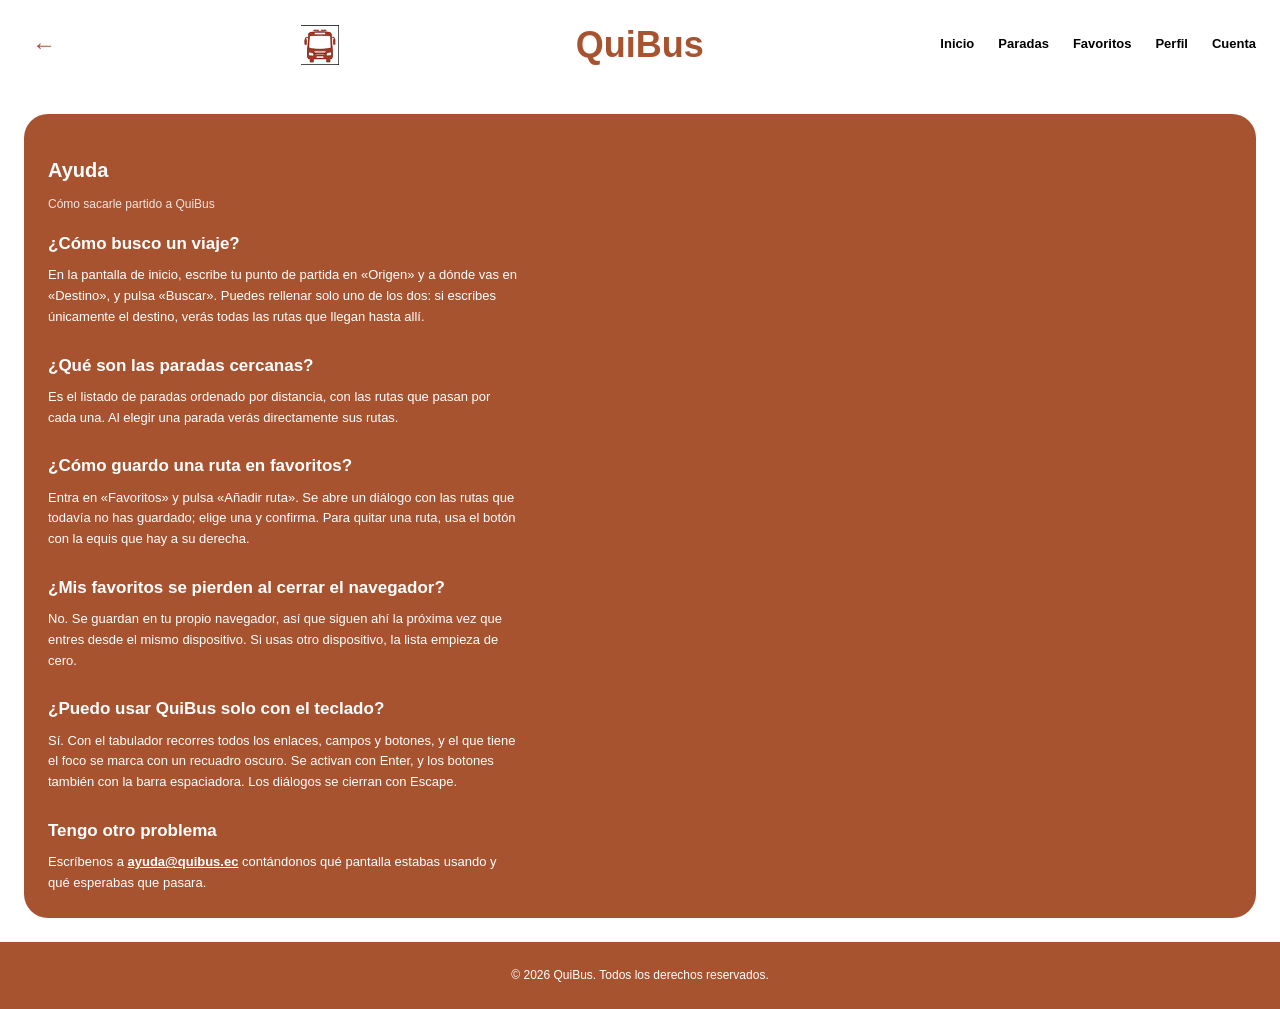
<file: pages/ayuda.html>
<!DOCTYPE html>
<html lang="es">
<head>
  <meta charset="UTF-8">
  <meta name="viewport" content="width=device-width, initial-scale=1.0">
  <meta name="description" content="Preguntas frecuentes sobre cómo buscar viajes, guardar favoritos y usar el mapa de QuiBus.">
  <title>QuiBus - Ayuda</title>
  <link rel="stylesheet" href="../assets/css/styles.css?v=3">
</head>
<body>

  <header>
    <a href="perfil.html" class="icon-btn" aria-label="Volver a perfil">←</a>
    <img src="../assets/images/logo.png" alt="Logotipo de QuiBus, un autobús estilizado en color rojo">
    <h1>QuiBus</h1>

    <nav aria-label="Menú principal">
      <ul>
        <li><a href="../index.html">Inicio</a></li>
        <li><a href="paradas-cercanas.html">Paradas</a></li>
        <li><a href="favoritos.html">Favoritos</a></li>
        <li><a href="perfil.html">Perfil</a></li>
        <li><a href="login.html">Cuenta</a></li>
      </ul>
    </nav>
  </header>

  <main>

    <section aria-labelledby="titulo-ayuda">
      <h2 id="titulo-ayuda">Ayuda</h2>
      <p class="subtitulo">Cómo sacarle partido a QuiBus</p>

      <dl class="faq">
        <dt>¿Cómo busco un viaje?</dt>
        <dd>
          En la pantalla de inicio, escribe tu punto de partida en «Origen» y a dónde
          vas en «Destino», y pulsa «Buscar». Puedes rellenar solo uno de los dos: si
          escribes únicamente el destino, verás todas las rutas que llegan hasta allí.
        </dd>

        <dt>¿Qué son las paradas cercanas?</dt>
        <dd>
          Es el listado de paradas ordenado por distancia, con las rutas que pasan por
          cada una. Al elegir una parada verás directamente sus rutas.
        </dd>

        <dt>¿Cómo guardo una ruta en favoritos?</dt>
        <dd>
          Entra en «Favoritos» y pulsa «Añadir ruta». Se abre un diálogo con las rutas
          que todavía no has guardado; elige una y confirma. Para quitar una ruta, usa
          el botón con la equis que hay a su derecha.
        </dd>

        <dt>¿Mis favoritos se pierden al cerrar el navegador?</dt>
        <dd>
          No. Se guardan en tu propio navegador, así que siguen ahí la próxima vez que
          entres desde el mismo dispositivo. Si usas otro dispositivo, la lista empieza
          de cero.
        </dd>

        <dt>¿Puedo usar QuiBus solo con el teclado?</dt>
        <dd>
          Sí. Con el tabulador recorres todos los enlaces, campos y botones, y el que
          tiene el foco se marca con un recuadro oscuro. Se activan con Enter, y los
          botones también con la barra espaciadora. Los diálogos se cierran con Escape.
        </dd>

        <dt>Tengo otro problema</dt>
        <dd>
          Escríbenos a <a href="mailto:ayuda@quibus.ec">ayuda@quibus.ec</a> contándonos
          qué pantalla estabas usando y qué esperabas que pasara.
        </dd>
      </dl>
    </section>

  </main>

  <footer>
    <p>&copy; 2026 QuiBus. Todos los derechos reservados.</p>
  </footer>

</body>
</html>
</file>
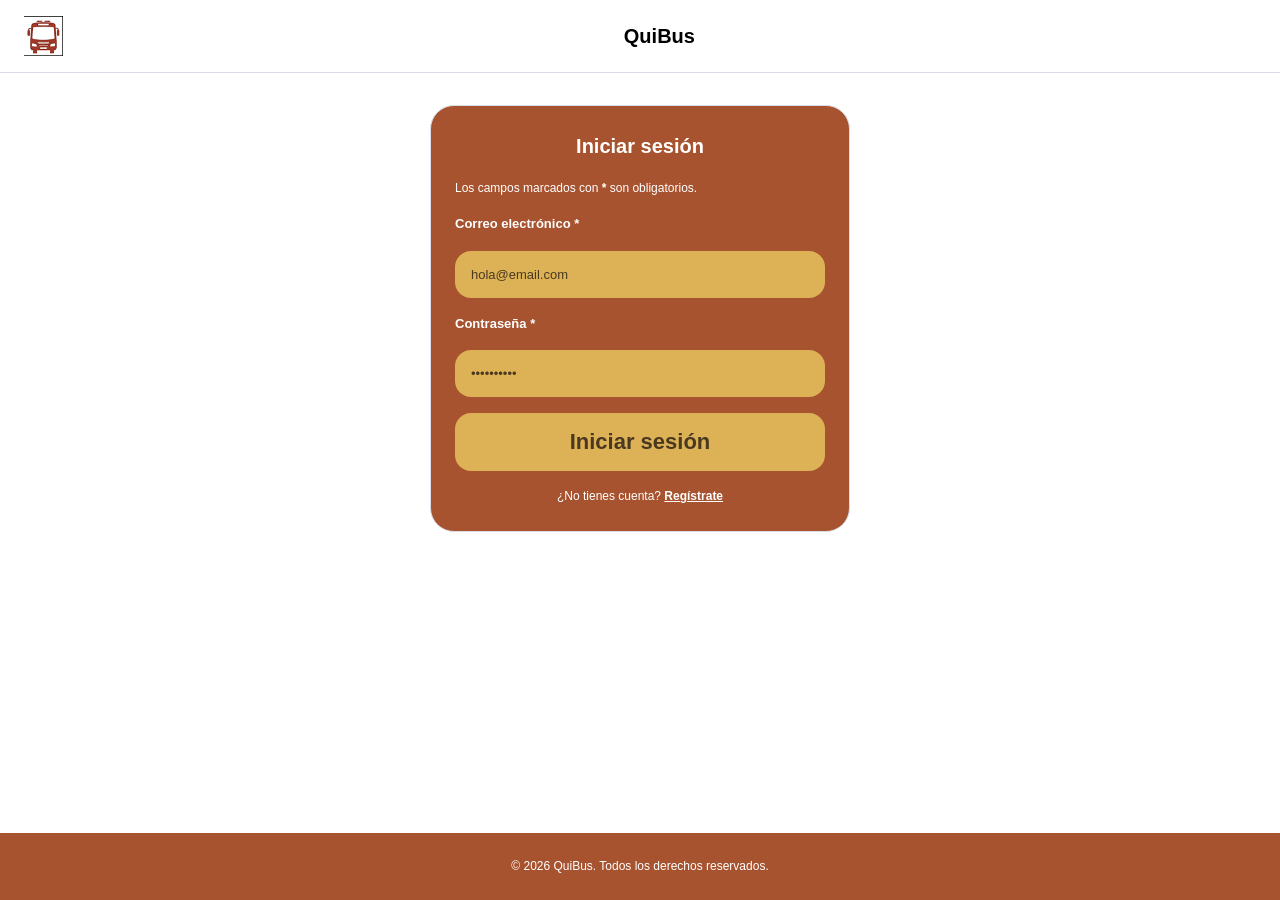
<file: pages/login.html>
<!DOCTYPE html>
<html lang="es">
<head>
  <meta charset="UTF-8">
  <meta name="viewport" content="width=device-width, initial-scale=1.0">
  <title>QuiBus - Iniciar sesión</title>
  <link rel="stylesheet" href="../assets/css/styles.css?v=3">
</head>
<body>

  <header class="login-header">
    <img src="../assets/images/logo.png" alt="Logotipo de QuiBus, un autobús estilizado en color rojo">
    <h1>QuiBus</h1>
  </header>

  <main class="login-main">
    <section class="login-card" aria-label="Formulario de inicio de sesión">
      <h2>Iniciar sesión</h2>

      <!-- novalidate desactiva los globos del navegador para que los mensajes
           los controle js/auth.js: asi salen siempre en español y anclados al
           campo mediante aria-describedby. La validación sigue siendo la nativa
           (checkValidity), solo cambia como se comunica. -->
      <form action="#" method="post" novalidate>
        <p class="form-nota">Los campos marcados con <span class="obligatorio" aria-hidden="true">*</span> son obligatorios.</p>

        <label for="email">Correo electrónico <span class="obligatorio" aria-hidden="true">*</span></label>
        <input type="email" id="email" name="email" required autocomplete="email"
               placeholder="hola@email.com" aria-describedby="email-error">
        <p id="email-error" class="error-message" role="alert" hidden></p>

        <label for="password">Contraseña <span class="obligatorio" aria-hidden="true">*</span></label>
        <input type="password" id="password" name="password" required autocomplete="current-password"
               placeholder="••••••••••" aria-describedby="password-error">
        <p id="password-error" class="error-message" role="alert" hidden></p>

        <button type="submit">Iniciar sesión</button>
      </form>

      <p class="registro-link">¿No tienes cuenta? <a href="registro.html">Regístrate</a></p>
    </section>
  </main>

  <footer>
    <p>&copy; 2026 QuiBus. Todos los derechos reservados.</p>
  </footer>

  <script src="../assets/js/auth.js"></script>

</body>
</html>
</file>
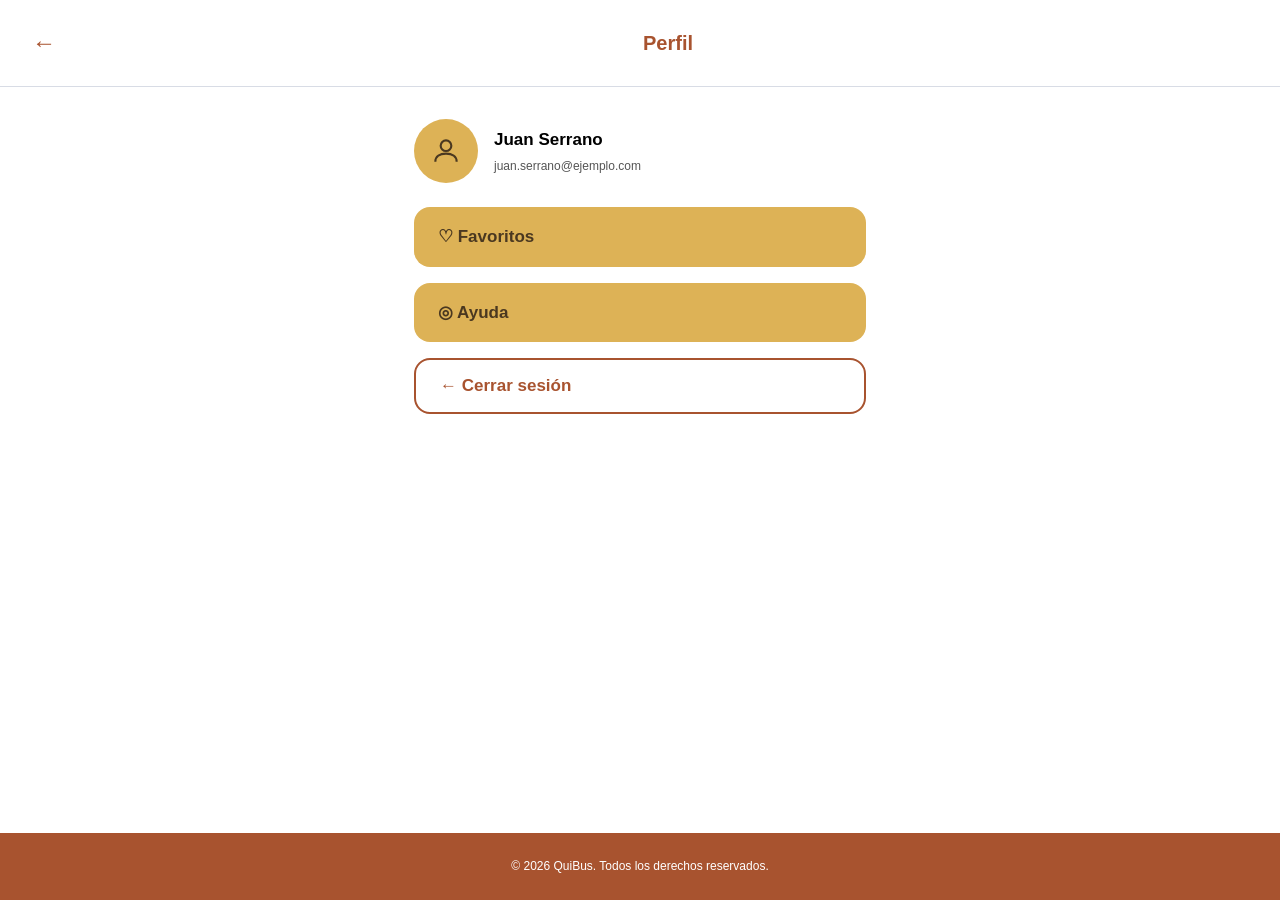
<file: pages/perfil.html>
<!DOCTYPE html>
<html lang="es">
<head>
  <meta charset="UTF-8">
  <meta name="viewport" content="width=device-width, initial-scale=1.0">
  <title>QuiBus - Perfil</title>
  <link rel="stylesheet" href="../assets/css/styles.css?v=3">
</head>
<body class="perfil-body">

  <header class="perfil-header">
    <!-- Antes era un <button> sin ningún manejador: se podía enfocar y pulsar,
         pero no hacía nada. Como enlace tiene destino real y funciona igual que
         la flecha de registro.html. -->
    <a href="../index.html" class="icon-btn" aria-label="Volver al inicio">←</a>
    <!-- Título de la página: era <h2> sin que existiera ningún <h1>. -->
    <h1>Perfil</h1>
  </header>

  <main class="perfil-main">
    <article class="profile-card">
      <div class="avatar" aria-hidden="true">
        <svg viewBox="0 0 24 24" width="32" height="32" fill="none" stroke="currentColor" stroke-width="1.6"><circle cx="12" cy="8" r="4"/><path d="M4 20c0-4 3.5-6 8-6s8 2 8 6"/></svg>
      </div>
      <div class="profile-card__info">
       <h2 id="nombreUsuario">Juan Serrano</h2>
        <p>juan.serrano@ejemplo.com</p>
      </div>
    </article>

    <nav class="profile-menu" aria-label="Menú de perfil">
      <a href="favoritos.html" class="profile-menu__item">♡ Favoritos</a>
      <a href="ayuda.html" class="profile-menu__item">◎ Ayuda</a>
      <button type="button" class="profile-menu__item profile-menu__item--danger" id="btnLogout">← Cerrar sesión</button>
    </nav>

    <!-- Diálogo de confirmación.
         role="dialog" + aria-modal anuncian que lo de detrás queda inerte, y
         aria-labelledby hace que el lector de pantalla lea la pregunta como
         nombre del diálogo al abrirlo. El foco lo gestiona js/modal.js. -->
    <div class="alert-box" id="logoutAlert" role="dialog" aria-modal="true"
         aria-labelledby="tituloLogout" hidden>
      <p id="tituloLogout">¿Seguro que deseas cerrar sesión?</p>
      <div class="alert-box__actions">
        <button type="button" class="alert-box__cancel" id="cancelLogout">Cancelar</button>
        <button type="button" class="alert-box__confirm" id="confirmLogout">Cerrar sesión</button>
      </div>
    </div>
  </main>

  <footer class="perfil-footer">
  <p>&copy; 2026 QuiBus. Todos los derechos reservados.</p>
</footer>

  <script src="../assets/js/modal.js"></script>
  <script>
    const alertBox = document.getElementById('logoutAlert');

    // El foco arranca en "Cancelar": es la opción segura, y así una pulsación
    // accidental de Enter no cierra la sesión.
    const dialogoLogout = iniciarModal(alertBox, { focoInicial: '#cancelLogout' });

    document.getElementById('btnLogout').addEventListener('click', dialogoLogout.abrir);
    document.getElementById('cancelLogout').addEventListener('click', dialogoLogout.cerrar);
    document.getElementById('confirmLogout').addEventListener('click', () => {
      window.location.href = '../index.html';
    });
    // Cargar nombre del usuario desde localStorage
  document.addEventListener("DOMContentLoaded", () => {
    const usuarioGuardado = localStorage.getItem("usuarioActual");
    if (usuarioGuardado) {
      const usuario = JSON.parse(usuarioGuardado);
      const nombreUsuario = document.getElementById("nombreUsuario");
      if (nombreUsuario) {
        nombreUsuario.textContent = usuario.nombre + " " + usuario.apellido;
      }
      // También puedes actualizar el email si lo deseas
      const emailElement = document.querySelector(".profile-card__info p");
      if (emailElement) {
        emailElement.textContent = usuario.email;
      }
    }
  });
  </script>

</body>
</html>
</file>
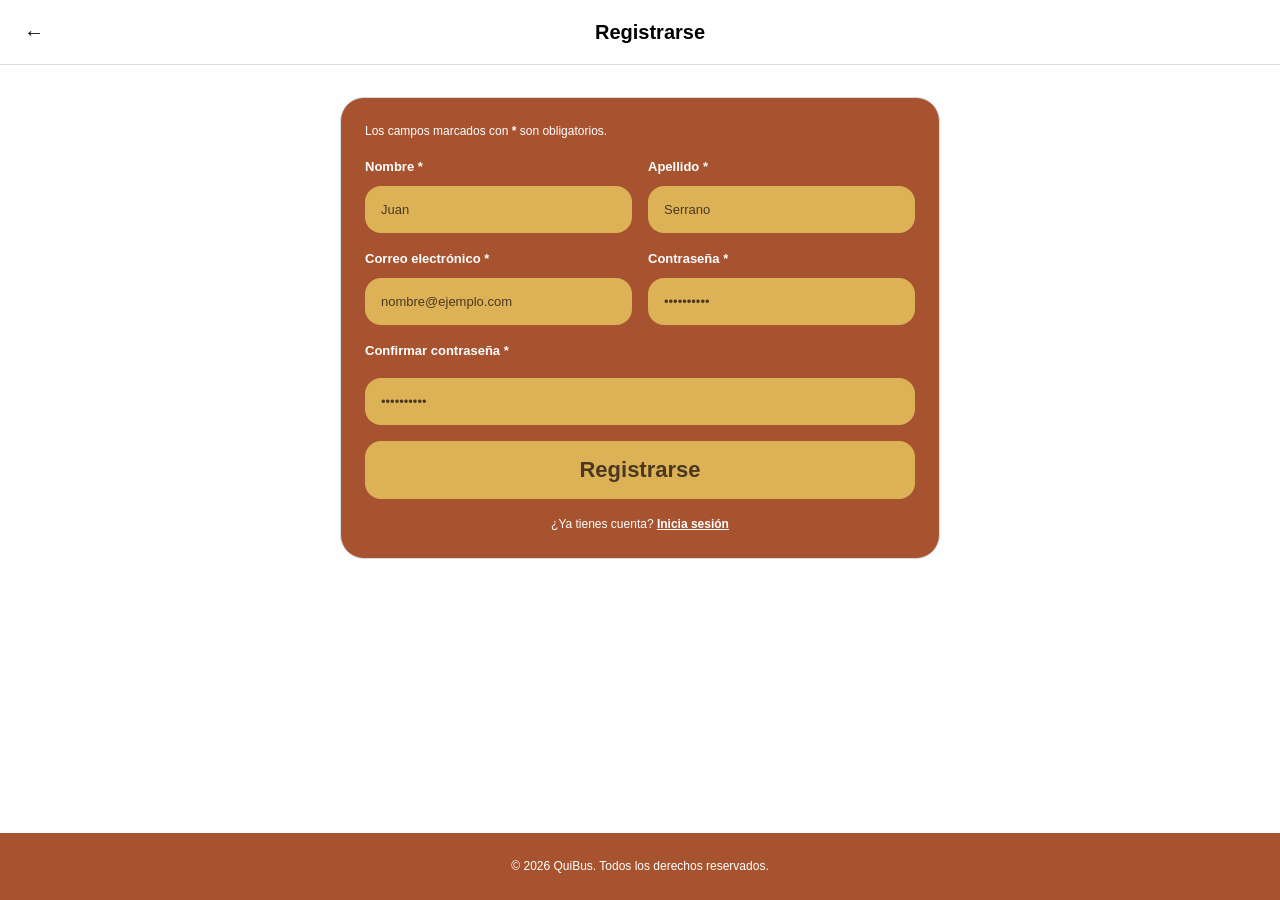
<file: pages/registro.html>
<!DOCTYPE html>
<html lang="es">
<head>
  <meta charset="UTF-8">
  <meta name="viewport" content="width=device-width, initial-scale=1.0">
  <title>QuiBus - Registrarse</title>
  <link rel="stylesheet" href="../assets/css/styles.css?v=3">
</head>
<body>

  <header class="login-header">
    <a href="login.html" class="back-link" aria-label="Volver">←</a>
    <h1>Registrarse</h1>
  </header>

  <main class="login-main">
    <section class="login-card registro-card" aria-label="Formulario de registro">

      <!-- Ver la nota de login.html sobre novalidate. -->
      <form action="#" method="post" novalidate>
        <p class="form-nota">Los campos marcados con <span class="obligatorio" aria-hidden="true">*</span> son obligatorios.</p>

        <div class="form-row">
          <div class="form-group">
            <label for="nombre">Nombre <span class="obligatorio" aria-hidden="true">*</span></label>
            <input type="text" id="nombre" name="nombre" required autocomplete="given-name"
                   placeholder="Juan" aria-describedby="nombre-error">
            <p id="nombre-error" class="error-message" role="alert" hidden></p>
          </div>
          <div class="form-group">
            <label for="apellido">Apellido <span class="obligatorio" aria-hidden="true">*</span></label>
            <input type="text" id="apellido" name="apellido" required autocomplete="family-name"
                   placeholder="Serrano" aria-describedby="apellido-error">
            <p id="apellido-error" class="error-message" role="alert" hidden></p>
          </div>
        </div>

        <div class="form-row">
          <div class="form-group">
            <label for="email">Correo electrónico <span class="obligatorio" aria-hidden="true">*</span></label>
            <input type="email" id="email" name="email" required autocomplete="email"
                   placeholder="nombre@ejemplo.com" aria-describedby="email-error">
            <p id="email-error" class="error-message" role="alert" hidden></p>
          </div>
          <div class="form-group">
            <label for="password">Contraseña <span class="obligatorio" aria-hidden="true">*</span></label>
            <input type="password" id="password" name="password" required autocomplete="new-password"
                   minlength="8" placeholder="••••••••••" aria-describedby="password-error">
            <p id="password-error" class="error-message" role="alert" hidden></p>
          </div>
        </div>

        <label for="confirmar">Confirmar contraseña <span class="obligatorio" aria-hidden="true">*</span></label>
        <input type="password" id="confirmar" name="confirmar" required autocomplete="new-password"
               placeholder="••••••••••" aria-describedby="confirmar-error">
        <p id="confirmar-error" class="error-message" role="alert" hidden></p>

        <button type="submit">Registrarse</button>
      </form>
      <p class="registro-link">¿Ya tienes cuenta? <a href="login.html">Inicia sesión</a></p>
    </section>
  </main>

  <footer>
    <p>&copy; 2026 QuiBus. Todos los derechos reservados.</p>
  </footer>

  <script src="../assets/js/auth.js"></script>

</body>
</html>
</file>
<file: assets/css/styles.css>
@charset "UTF-8";

/* ============================================
   VARIABLES CSS - UI Kit QuiBus
   ============================================ */
:root {
  /* Colores.
     --color-primary se oscurecio de #C97B5C a #A8532F para que el texto blanco
     encima alcance 5.33:1 y cumpla WCAG AA (antes daba 3.25:1, insuficiente
     para texto normal). --color-primary-dark es su version para :hover. */
  --color-primary: #A8532F;
  --color-primary-dark: #8C4426;
  --color-secondary: #DDB256;
  --color-secondary-dark: #c99e47;
  --color-background: #FFFFFF;
  --color-text: #000000;
  --color-border: #d8dce5;

  /* Anillo de foco: se dibuja como dos aros concentricos (halo claro por
     dentro, trazo oscuro por fuera) para que siempre haya contraste, sea cual
     sea el fondo del contenedor. Sobre fondos claros manda el trazo oscuro
     (17.4:1 sobre blanco); sobre el naranja manda el halo (5.33:1). */
  --focus-ring: #1A1A1A;
  --focus-halo: #FFFFFF;

  /* Tipografía */
  --font-primary: Arial, sans-serif;
  --font-logo: 36px;
  --font-h1: 28px;
  --font-h2: 20px;
  --font-h3: 17px;
  --font-button: 22px;
  --font-body: 13px;
  /* Subido de 10px a 12px: a 10px el texto es ilegible al margen del contraste. */
  --font-caption: 12px;

  /* Espaciados */
  --space-xs: 8px;
  --space-sm: 16px;
  --space-md: 24px;
  --space-lg: 32px;

  /* Radios */
  --radius-sm: 8px;
  --radius-md: 16px;
  --radius-lg: 24px;
}

/* ============================================
   ESTILOS GENERALES
   ============================================ */
* {
  box-sizing: border-box;
}

body {
  font-family: var(--font-primary);
  font-size: var(--font-body);
  color: var(--color-text);
  background-color: var(--color-background);
  line-height: 1.6;
  margin: 0;
  padding: 0;
  min-height: 100vh;
  display: flex;
  flex-direction: column;
}

h1 {
  font-size: var(--font-h1);
}

h2 {
  font-size: var(--font-h2);
}

h3 {
  font-size: var(--font-h3);
}

/* ============================================
   ACCESIBILIDAD
   ============================================ */
.sr-only {
  position: absolute;
  width: 1px;
  height: 1px;
  padding: 0;
  margin: -1px;
  overflow: hidden;
  clip: rect(0, 0, 0, 0);
  white-space: nowrap;
  border: 0;
}

/* Indicador de foco unico para toda la app.
   Antes cada componente definia su propio outline y cuatro de ellos usaban
   --color-secondary, que sobre el naranja daba 1.63:1 y sobre blanco 1.99:1
   (WCAG SC 1.4.11 exige 3:1). Ademas seis controles no declaraban ninguna
   regla. Con una sola regla, todos los controles enfocables quedan cubiertos. */
a:focus-visible,
button:focus-visible,
input:focus-visible,
select:focus-visible,
textarea:focus-visible,
[tabindex]:focus-visible {
  outline: 3px solid var(--focus-ring);
  outline-offset: 3px;
  box-shadow: 0 0 0 3px var(--focus-halo);
}

/* ============================================
   NAVEGACIÓN (header y nav)
   ============================================ */
header {
  display: flex;
  align-items: center;
  justify-content: space-between;
  padding: var(--space-sm) var(--space-md);
}

header img {
  height: 40px; flex-shrink: 0;
}
header .icon-btn {
  font-size: 24px;
  background: none;
  border: none;
  color: var(--color-primary);
  cursor: pointer;
  padding: var(--space-xs);
  text-decoration: none;
  display: flex;
  align-items: center;
  justify-content: center;
  border-radius: var(--radius-sm);
  transition: background-color 0.2s;
}

header .icon-btn:hover {
  background-color: var(--color-secondary);
}

header .icon-btn:focus {
  outline: 2px solid var(--focus-ring);
  outline-offset: 2px;
}
header h1 {
  font-size: var(--font-logo);
  color: var(--color-primary);
  margin: 0;
}

nav ul {
  display: flex;
  gap: var(--space-md);
  list-style: none;
  margin: 0;
  padding: 0;
}

nav a {
  text-decoration: none;
  color: var(--color-text);
  font-weight: 600;
}

nav a:hover {
  color: var(--color-primary);
}

/* ============================================
   MAIN Y SECTIONS
   ============================================ */
main {
  display: flex;
  gap: var(--space-md);
  padding: var(--space-md);
  flex-wrap: wrap;
  align-items: stretch;
}

section {
  padding: var(--space-md);
}

/* Sección destacada (fondo color primario): Buscar Viaje, Favoritos, Paradas, Resultados */
main > section:first-of-type {
  background-color: var(--color-primary);
  border-radius: var(--radius-lg);
  color: #ffffff;
  flex: 1 1 340px;
  min-width: 300px;
  display: flex;
  flex-direction: column;
}

main > section:first-of-type h2 {
  color: #ffffff;
}

aside {
  padding: var(--space-md);
  display: flex;
  flex-direction: column;
}

/* ============================================
   BOTONES
   ============================================ */
button,
.button {
  font-size: var(--font-button);
  font-weight: 600;
  padding: var(--space-sm) var(--space-md);
  border: none;
  border-radius: var(--radius-md);
  cursor: pointer;
}

/* Botón primario */
button[type="submit"] {
  background-color: var(--color-primary);
  color: #ffffff;
}

button[type="submit"]:hover {
  background-color: var(--color-primary-dark);
}

button[type="submit"]:disabled {
  opacity: 0.5;
  cursor: not-allowed;
}

/* ============================================
   FORMULARIOS
   ============================================ */
form {
  display: flex;
  flex-direction: column;
  gap: var(--space-sm);
}

label {
  font-weight: 600;
}

/* Leyenda que explica el asterisco de los campos obligatorios. */
.form-nota {
  margin: 0;
  font-size: var(--font-caption);
  color: #ffffff;
}

.obligatorio {
  font-weight: 700;
}

input[type="text"],
input[type="email"],
input[type="password"],
input[type="search"] {
  background-color: var(--color-secondary);
  border: none;
  border-radius: var(--radius-md);
  padding: var(--space-sm);
  font-size: var(--font-body);
  color: var(--color-text);
}

/* Subido de #6b5a3f (3.35:1) a #4a3820, que da 5.63:1 sobre el mostaza. */
input[type="text"]::placeholder,
input[type="email"]::placeholder,
input[type="password"]::placeholder,
input[type="search"]::placeholder {
  color: #4a3820;
}

/* La marca de error la aplica y la retira js/auth.js al validar; ya no viene
   escrita en el HTML. El borde acompana al mensaje, no lo sustituye. */
input.input-error {
  border: 2px solid #ffffff;
  background-color: #f0c9b6;
}

/* El mensaje vive dentro de la tarjeta naranja: en rojo daba 1.49:1, asi que
   el color no era recuperable. En blanco y negrita alcanza 5.33:1; el icono
   de aviso acompana al color para no depender solo de el. */
.error-message {
  color: #ffffff;
  font-weight: 700;
  font-size: var(--font-caption);
  margin-top: -8px;
  margin-bottom: 0;
}

.error-message[hidden] {
  display: none;
}

.error-message::before {
  content: "⚠️ ";
}

input[type="text"]:disabled,
input[type="email"]:disabled,
input[type="password"]:disabled {
  background-color: #e9ecef;
  color: #6b7280;
  cursor: not-allowed;
  opacity: 0.7;
}

/* ============================================
   TARJETAS (articles de resultados)
   ============================================ */
article {
  background-color: #f7f8fa;
  border: 1px solid var(--color-border);
  border-radius: var(--radius-sm);
  padding: var(--space-sm);
  margin-bottom: var(--space-sm);
  box-shadow: 0 4px 12px rgb(0 0 0 / 8%);
}

article h3 {
  margin-top: 0;
  margin-bottom: var(--space-xs);
  /* Color propio en vez de heredar el primario: sobre la tarjeta #f7f8fa
     este tono da 5.73:1, mientras que --color-primary se quedaba en 3.05:1. */
  color: #94502F;
}

article p {
  margin: 4px 0;
  font-size: var(--font-caption);
  color: #555555;
}

/* ============================================
   MAPAS (imágenes y mapas embebidos)
   ============================================ */
main > section img {
  max-width: 100%;
  border-radius: var(--radius-md);
  border: 1px solid var(--color-border);
  box-shadow: 0 4px 12px rgb(0 0 0 / 8%);
}

.mapa-embed,
.leaflet-mapa {
  width: 100%;
  max-width: 100%;
  aspect-ratio: 16 / 9;
  height: auto;
  border-radius: var(--radius-md);
  border: 1px solid var(--color-border);
  box-shadow: 0 4px 12px rgb(0 0 0 / 8%);
}

.leaflet-mapa {
  z-index: 0;
}

.mapa-card {
  background-color: #ffffff;
  border: 1px solid var(--color-border);
  border-radius: var(--radius-lg);
  box-shadow: 0 4px 12px rgb(0 0 0 / 8%);
  flex: 1 1 0;
  min-width: 300px;
}

.mapa-card h2 {
  color: var(--color-primary);
}

/* ============================================
   FOOTER
   ============================================ */
footer {
  background-color: var(--color-primary);
  color: #ffffff;
  text-align: center;
  padding: var(--space-md);
  margin-top: auto;
}

footer p {
  margin: 0;
  font-size: var(--font-caption);
}

/* ============================================
   ESPECÍFICO: PANTALLA DE LOGIN
   ============================================ */
.login-header {
  border-bottom: 1px solid var(--color-border);
}

.login-main {
  justify-content: center;
  align-items: flex-start;
  min-height: 75vh;
  padding-top: var(--space-lg);
}

.login-card {
  border: 1px solid var(--color-border);
  border-radius: var(--radius-lg);
  max-width: 420px;
  width: 100%;
  text-align: center;
}

.login-card h2 {
  margin-top: 0;
}

.login-card form {
  text-align: left;
}

.login-card button[type="submit"] {
  background-color: var(--color-secondary);
  color: #4a3820;
}

.login-card button[type="submit"]:hover {
  background-color: var(--color-secondary-dark);
}

.registro-link {
  font-size: var(--font-caption);
  margin: 0;
  margin-top: var(--space-sm);
  color: #ffffff;
}

.registro-link a {
  color: #ffffff;
  font-weight: 700;
  text-decoration: underline;
}

/* ============================================
   ESPECÍFICO: PANTALLA DE REGISTRO
   ============================================ */
.back-link {
  color: var(--color-text);
  text-decoration: none;
  font-size: var(--font-h2);
  font-weight: 700;
}

.login-header h1 {
  font-size: var(--font-h2);
  color: var(--color-text);
  margin: 0 auto;
}

.registro-card {
  max-width: 600px;
}

.form-row {
  display: flex;
  gap: var(--space-sm);
}

.form-group {
  display: flex;
  flex-direction: column;
  gap: var(--space-xs);
  flex: 1;
}

/* ============================================
   ESPECÍFICO: PANTALLA DE FAVORITOS
   ============================================ */
.ruta-favorita {
  background-color: var(--color-secondary);
  color: #4a3820;
  width: 100%;
  text-align: left;
  border: none;
  font-size: var(--font-h3);
}

.ruta-favorita:hover {
  background-color: var(--color-secondary-dark);
}

.boton-anadir {
  background-color: transparent;
  color: #ffffff;
  width: 100%;
  border: 2px dashed #ffffff;
}

.boton-anadir:hover {
  background-color: rgba(255, 255, 255, 0.15);
}

#titulo-favoritos ~ ul {
  display: flex;
  flex-direction: column;
  gap: var(--space-sm);
  list-style: none;
  margin: 0;
  padding: 0;
  margin-bottom: var(--space-sm);
}

/* Cada favorito es una fila: el botón de la ruta ocupa el espacio
   disponible y el botón de eliminar queda fijo a la derecha. */
.lista-favoritos li {
  display: flex;
  align-items: stretch;
  gap: var(--space-xs);
}

.lista-favoritos .ruta-favorita {
  flex: 1;
  width: auto;
}

.favorito-eliminar {
  background-color: transparent;
  color: #ffffff;
  border: 2px solid rgba(255, 255, 255, 0.6);
  font-size: var(--font-h3);
  padding: 0 var(--space-sm);
  flex-shrink: 0;
}

.favorito-eliminar:hover {
  background-color: rgba(255, 255, 255, 0.15);
}

.favoritos-vacio {
  color: #ffffff;
  opacity: 0.85;
  font-size: var(--font-body);
}

.boton-anadir:disabled {
  opacity: 0.5;
  cursor: not-allowed;
}

/* Desplegable de rutas dentro del modal "Añadir ruta" */
.select-ruta {
  width: 100%;
  padding: var(--space-sm);
  margin-bottom: var(--space-sm);
  border: 1px solid var(--color-border);
  border-radius: var(--radius-md);
  background-color: var(--color-secondary);
  color: var(--color-text);
  font-family: var(--font-primary);
  font-size: var(--font-body);
}

/* ============================================
   ESPECÍFICO: PANTALLA DE PARADAS CERCANAS
   ============================================ */
.subtitulo {
  font-size: var(--font-caption);
  color: #ffffff;
  opacity: 0.85;
  margin-top: -8px;
  margin-bottom: var(--space-sm);
}

.filtro-paradas {
  margin-bottom: var(--space-sm);
}

.filtro-paradas input[type="search"] {
  width: 100%;
}

.lista-paradas {
  display: flex;
  flex-direction: column;
  gap: var(--space-sm);
  list-style: none;
  margin: 0;
  padding: 0;
}

.parada-item {
  background-color: var(--color-secondary);
  color: #4a3820;
  width: 100%;
  text-align: left;
  border: none;
  display: flex;
  flex-direction: column;
  gap: 4px;
}

.parada-item:hover {
  background-color: var(--color-secondary-dark);
}

.parada-item__nombre {
  font-size: var(--font-h3);
  font-weight: 700;
}

.parada-item__meta {
  font-size: var(--font-caption);
  font-weight: 400;
  opacity: 0.85;
}

/* ============================================
   ESPECÍFICO: PANTALLA DE PERFIL
   ============================================ */
.perfil-header {
  gap: var(--space-sm);
  border-bottom: 1px solid var(--color-border);
}

/* El titulo de perfil pasó de <h2> a <h1> para que la pagina tenga un
   encabezado de primer nivel; conserva el tamaño que ya tenia. */
.perfil-header h1 {
  flex: 1;
  text-align: center;
  margin: 0;
  font-size: var(--font-h2);
}

.icon-btn {
  background: none;
  border: none;
  font-size: var(--font-h2);
  font-weight: 700;
  padding: var(--space-xs);
  color: var(--color-text);
  text-decoration: none;
  display: inline-flex;
  align-items: center;
  cursor: pointer;
}

.icon-btn:hover {
  color: var(--color-primary);
}

.perfil-main {
  display: flex;
  flex-direction: column;
  align-items: stretch;
  gap: var(--space-md);
  max-width: 500px;
  width: 100%;
  margin: 0 auto;
  padding: var(--space-lg) var(--space-md);
}

.profile-card {
  display: flex;
  align-items: center;
  gap: var(--space-sm);
  background: none;
  border: none;
  box-shadow: none;
  padding: 0;
  margin: 0;
}

.avatar {
  width: 64px;
  height: 64px;
  border-radius: 50%;
  background-color: var(--color-secondary);
  color: #4a3820;
  display: flex;
  align-items: center;
  justify-content: center;
  flex-shrink: 0;
}

/* El nombre del usuario es <h2> desde que el titulo de la pagina es <h1>;
   conserva el tamaño de h3 que tenia antes. */
.profile-card__info h2 {
  margin: 0;
  font-size: var(--font-h3);
}

.profile-card__info p {
  margin: 4px 0 0;
  font-size: var(--font-caption);
  color: #555555;
}

.profile-menu {
  display: flex;
  flex-direction: column;
  gap: var(--space-sm);
}

.profile-menu__item {
  background-color: var(--color-secondary);
  color: #4a3820;
  text-align: left;
  font-size: var(--font-h3);
  text-decoration: none;
  display: block;
  border-radius: var(--radius-md);
  padding: var(--space-sm) var(--space-md);
}

.profile-menu__item:hover {
  background-color: var(--color-secondary-dark);
}

.profile-menu__item--danger {
  background-color: transparent;
  color: var(--color-primary);
  border: 2px solid var(--color-primary);
}

.profile-menu__item--danger:hover {
  background-color: var(--color-primary);
  color: #ffffff;
}

.alert-box {
  position: fixed;
  top: 50%;
  left: 50%;
  transform: translate(-50%, -50%);
  background-color: #ffffff;
  border-radius: var(--radius-lg);
  box-shadow: 0 8px 24px rgb(0 0 0 / 25%);
  padding: var(--space-md);
  max-width: 320px;
  width: 90%;
  z-index: 100;
  text-align: center;
}

.alert-box p {
  margin: 0 0 var(--space-sm);
  font-weight: 600;
}

.alert-box__actions {
  display: flex;
  gap: var(--space-sm);
  justify-content: center;
}

.alert-box__cancel {
  background-color: #e9ecef;
  color: var(--color-text);
}

.alert-box__cancel:hover {
  background-color: #d8dce5;
}

.alert-box__confirm {
  background-color: var(--color-primary);
  color: #ffffff;
}

.alert-box__confirm:hover {
  background-color: var(--color-primary-dark);
}

/* ============================================
   RESPONSIVE - Pantallas pequeñas (celular)
   ============================================ */
@media (max-width: 768px) {
  header {
    flex-wrap: wrap;
    justify-content: center;
    text-align: center;
    gap: var(--space-xs);
  }

  nav ul {
    flex-wrap: wrap;
    justify-content: center;
    gap: var(--space-sm);
  }

  .login-main {
    padding: var(--space-sm);
    padding-top: var(--space-md);
  }

  .login-card {
    max-width: 100%;
    padding: var(--space-sm);
  }

  .registro-card {
    max-width: 100%;
  }

  .form-row {
    flex-direction: column;
    gap: 0;
  }

  .login-header {
    padding: var(--space-sm);
  }

  .login-header h1,
  .login-header img {
    height: auto;
  }
}
/* ============================================
   COMPONENTE: ALERTA DE ERROR
   ============================================ */
.alert--error {
  background-color: #f8d7da;
  color: #721c24;
  border: 1px solid #f5c6cb;
  border-radius: var(--radius-sm);
  padding: var(--space-sm);
  margin-bottom: var(--space-sm);
  font-size: var(--font-body);
}
/* ============================================
   ESPECÍFICO: INDEX - FLEXBOX Y MEDIA QUERIES
   ============================================ */

/* Flexbox: distribuye las tarjetas de resultados en filas que se ajustan
   automáticamente al espacio disponible, envolviendo a una nueva línea
   cuando no caben más elementos en el ancho actual. */
.resultados-lista {
  display: flex;
  flex-direction: row;
  flex-wrap: wrap;
  gap: var(--space-sm);
  flex: 1 1 280px;
  min-width: 280px;
}

.resultados-lista h2 {
  width: 100%;
}

/* Enlace de cada tarjeta del panel lateral: el <article> completo no es
   pulsable, asi que el destino se expone como un enlace real y no como una
   tarjeta que "parece" pulsable pero no lo anuncia. */
.resultados-lista article a {
  display: inline-block;
  margin-top: var(--space-xs);
  font-size: var(--font-caption);
  font-weight: 700;
  color: #94502F;
}

/* Cada tarjeta ocupa aprox. la mitad del contenedor menos el espacio del gap,
   permitiendo 2 columnas en pantallas anchas. flex-grow permite que
   la última tarjeta impar se estire si sobra espacio. */
.resultados-lista article {
  flex: 1 1 calc(50% - var(--space-sm) / 2);
  min-width: 220px;
}

/* Media Query 1: pantallas medianas (tablets, ~1024px o menos).
   Reduce las tarjetas de resultados a una sola columna, ya que el
   espacio horizontal ya no alcanza cómodamente para dos. */
@media (max-width: 1024px) {
  .resultados-lista article {
    flex: 1 1 100%;
  }
}

/* Media Query 2: pantallas pequeñas (móviles, ~768px o menos).
   El formulario de búsqueda pasa de fila a columna, apilando Origen
   y Destino verticalmente para que cada campo tenga ancho completo
   y sea más fácil de usar con el dedo en pantallas táctiles. */
@media (max-width: 768px) {
  #origen ~ .form-row,
  form .form-row {
    flex-direction: column;
    gap: var(--space-sm);
  }
}


/* ============================================
   ESPECÍFICO: RESULTADOS - FLEXBOX Y MEDIA QUERIES
   ============================================ */

/* Flexbox: sobrescribe flex-direction:column heredado de la tarjeta
   principal, para que las tarjetas de rutas se distribuyan en filas
   que se envuelven automáticamente según el espacio disponible. */
main > section.resultados-grid {
  flex-direction: row;   /* Cambia de columna a fila: los <article> se acomodan uno al lado del otro, no uno debajo del otro */
  flex-wrap: wrap;       /* Si no caben todos en una sola fila, los que sobran "saltan" a una nueva línea, en vez de encogerse hasta ser ilegibles o desbordar la pantalla */
  gap: var(--space-sm);  /* Espacio de 16px entre cada tarjeta, tanto horizontal como verticalmente */
}

main > section.resultados-grid h2 {
  width: 100%;  /* El título "Resultados de Búsqueda" ocupa todo el ancho disponible, para que quede en su propia línea arriba de las tarjetas, y no intente "acomodarse en fila" junto con los articles */
}

main > section.resultados-grid article {
  flex: 1 1 calc(50% - var(--space-sm) / 2);
  /*    ↑   ↑   ↑
        |   |   └─ flex-basis: el tamaño "ideal" de partida de cada tarjeta:
        |   |      la mitad del contenedor, menos la mitad del espacio (gap)
        |   |      que hay entre las dos columnas, para que 2 tarjetas +
        |   |      1 gap quepan exactos sin desbordar.
        |   └───── flex-shrink: 1 = si no hay espacio suficiente, la tarjeta
        |          puede encogerse (hasta el min-width).
        └───────── flex-grow: 1 = si sobra espacio, la tarjeta puede crecer
                   para llenarlo (por ejemplo, si hay un número impar de
                   tarjetas, la última se estira para ocupar la fila completa).
  */
  min-width: 220px;  /* Nunca se va a encoger más allá de 220px, sin importar cuánto se achique la pantalla — esto evita que el texto se vea aplastado */
}

/* Media Query: en pantallas medianas o menores, cada tarjeta pasa
   a ocupar el 100% del ancho disponible, mostrando una sola columna
   en lugar de dos, para mantener buena legibilidad. */
@media (max-width: 1024px) {
  main > section.resultados-grid article {
    flex: 1 1 100%;  /* Cambia el flex-basis de "50% menos el gap" a "100%" -
                         cada tarjeta ahora ocupa TODO el ancho disponible,
                         forzando que solo quepa una por fila */
  }
}


/* ============================================
   ESPECÍFICO: PERFIL - FLEXBOX Y MEDIA QUERIES
   ============================================ */

/* Media Query: en pantallas muy pequeñas (celulares angostos),
   la tarjeta de perfil cambia de fila a columna, centrando el
   avatar arriba del nombre y correo en lugar de ponerlos uno
   al lado del otro, ya que en fila el texto quedaría muy
   comprimido junto al avatar. */
@media (max-width: 480px) {
  .profile-card {
    flex-direction: column;
    text-align: center;
  }

  .perfil-main {
    padding: var(--space-md) var(--space-sm);
  }
}

/* ============================================
   ESPECÍFICO: PANTALLA DE AYUDA
   ============================================ */
.faq {
  margin: 0;
}

.faq dt {
  font-weight: 700;
  font-size: var(--font-h3);
  margin-top: var(--space-md);
}

.faq dt:first-of-type {
  margin-top: 0;
}

.faq dd {
  margin: var(--space-xs) 0 0;
  max-width: 65ch;
}

.faq a {
  color: #ffffff;
  font-weight: 700;
}
</file>
